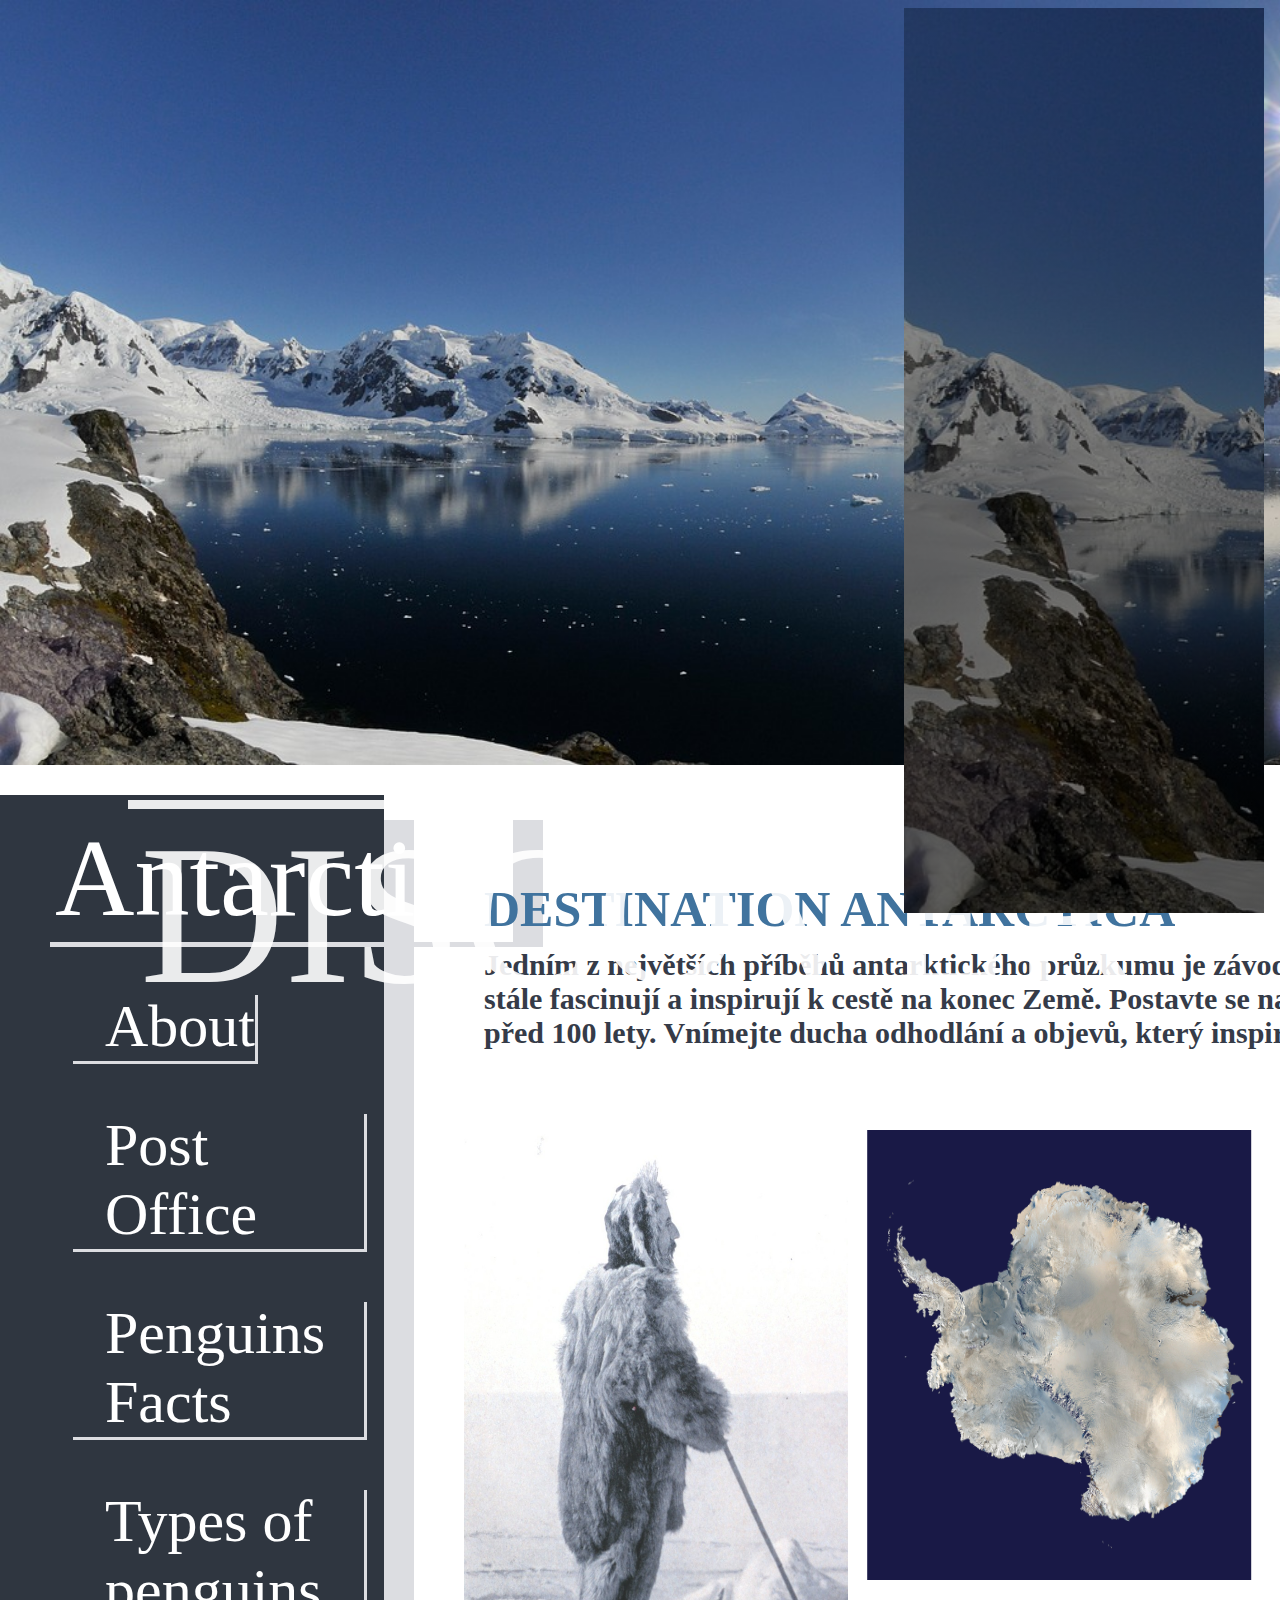
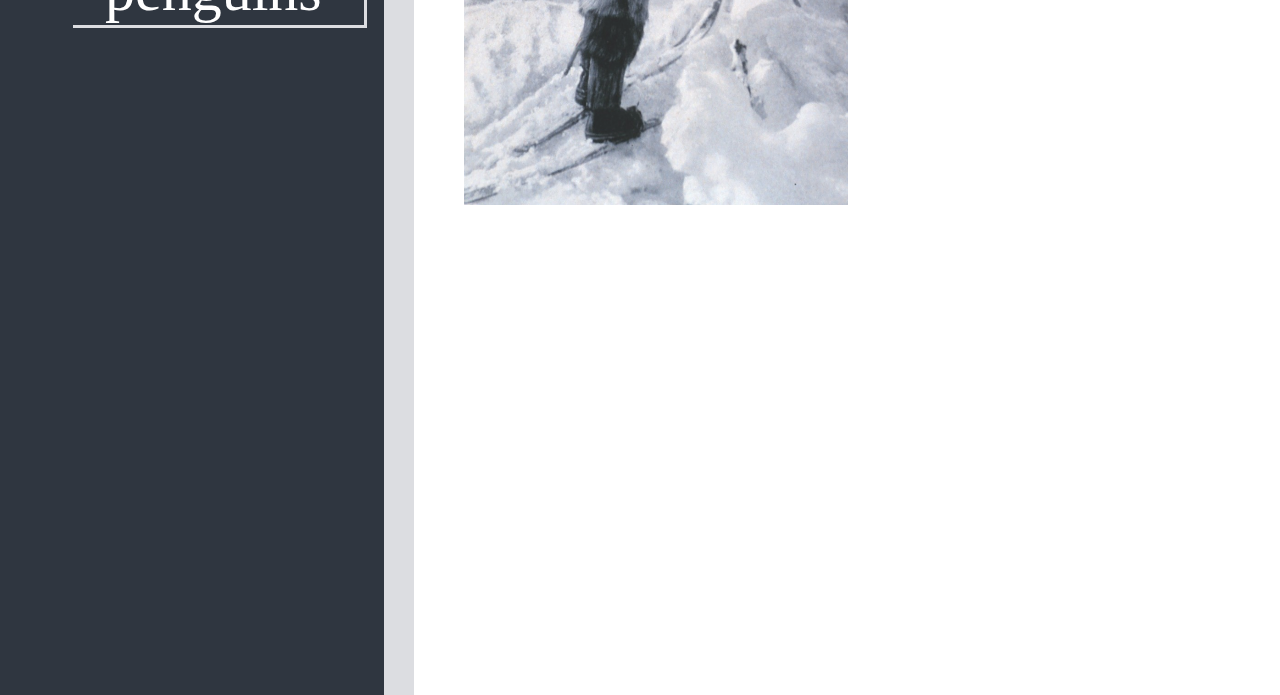
<file: cermakova_semProjekt/index.html>
<!DOCTYPE html>
<html lang="en">

<head>
    <meta charset="UTF-8">
    <meta http-equiv="X-UA-Compatible" content="IE=edge">
    <meta name="viewport" content="width=device-width, initial-scale=1.0">
    <link rel="stylesheet" href="main.css">
    <script src="https://ajax.googleapis.com/ajax/libs/jquery/3.5.1/jquery.min.js"></script>
    <title>Discover | Antarctica</title>
    <link rel="icon" type="image/png" href="penguin.ico" />
</head>

<body>
    <header class="background">
        <div class="container">
            <div id="methods">
                <div id="translate" class="methods">DISCOVER</div>
            </div>
            <div class="top-right">
                <div class="app-wrap">
                    <div class="overlay">
                        <main>
                            <section class="location">
                                <div class="city"></div>
                                <div class="date"></div>
                            </section>
                            <div class="current">
                                <div class="temp"><span></span></div>
                                <div class="weather"></div>
                                <div class="hi-low"></div>
                            </div>
                        </main>
                    </div>
                </div>
            </div>
        </div>
    </header>

    <div id="predel">
        <h1 id="strankaNadpis">

        </h1>
    </div>

    <section>
        <nav>
            <ul>
                <p>
                    Antarctica
                </p>
                <li><a href="01about.html" title="About">About</a></li>
                <li><a href="02postOffice.html" title="PostOffice">Post Office</a></li>
                <li><a href="03penguins.html" title="Penguins">Penguins Facts</a></li>
                <li><a href="04types.html" title="Types">Types of penguins</a></li>
            </ul>
        </nav>
        <article>
            <div id="column" class="text">
                <h1>DESTINATION ANTARCTICA</h1>
                <h5 id="obsah">
                    Jedním z největších příběhů antarktického průzkumu je závod o dosažení zeměpisného jižního pólu. Hrdinské cesty Amundsena, Scotta a Shackletona nás stále fascinují a inspirují k cestě na konec Země. Postavte se na 90° jižní šířky a představte si, jak
                    se cítili, když mířili přes zmrzlý kontinent do neznáma před 100 lety. Vnímejte ducha odhodlání a objevů, který inspiroval století antarktického průzkumu a vědeckého výzkumu.
                </h5>
            </div>

            <img id="image" src="history.jpg">
            <img id="image2" src="southPole.jpg">

            <div id="odkaz">
                <h2>Více informací naleznete na stránce:</h2>
                <a href="https://www.polarcruises.com/">https://www.polarcruises.com/</a>
            </div>

        </article>
    </section>





    <script src="main.js"></script>
</body>

</html>
</file>
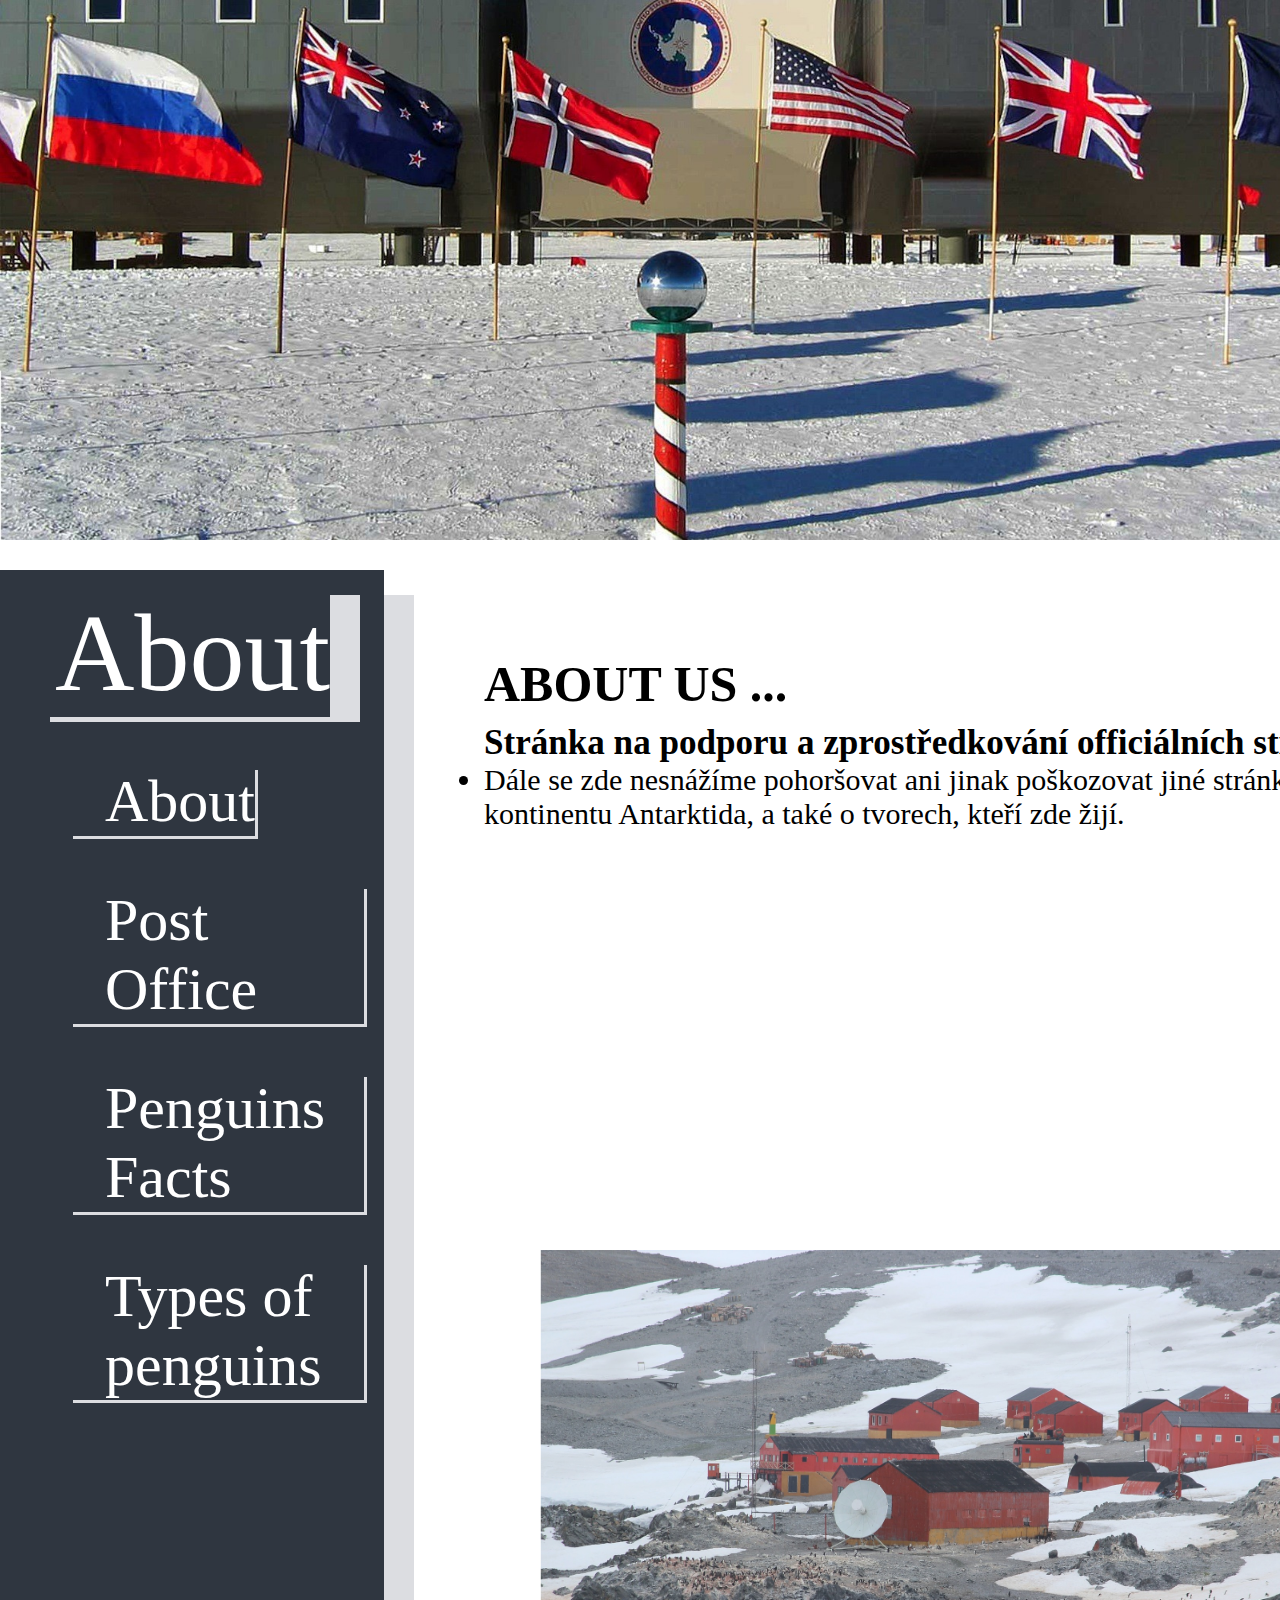
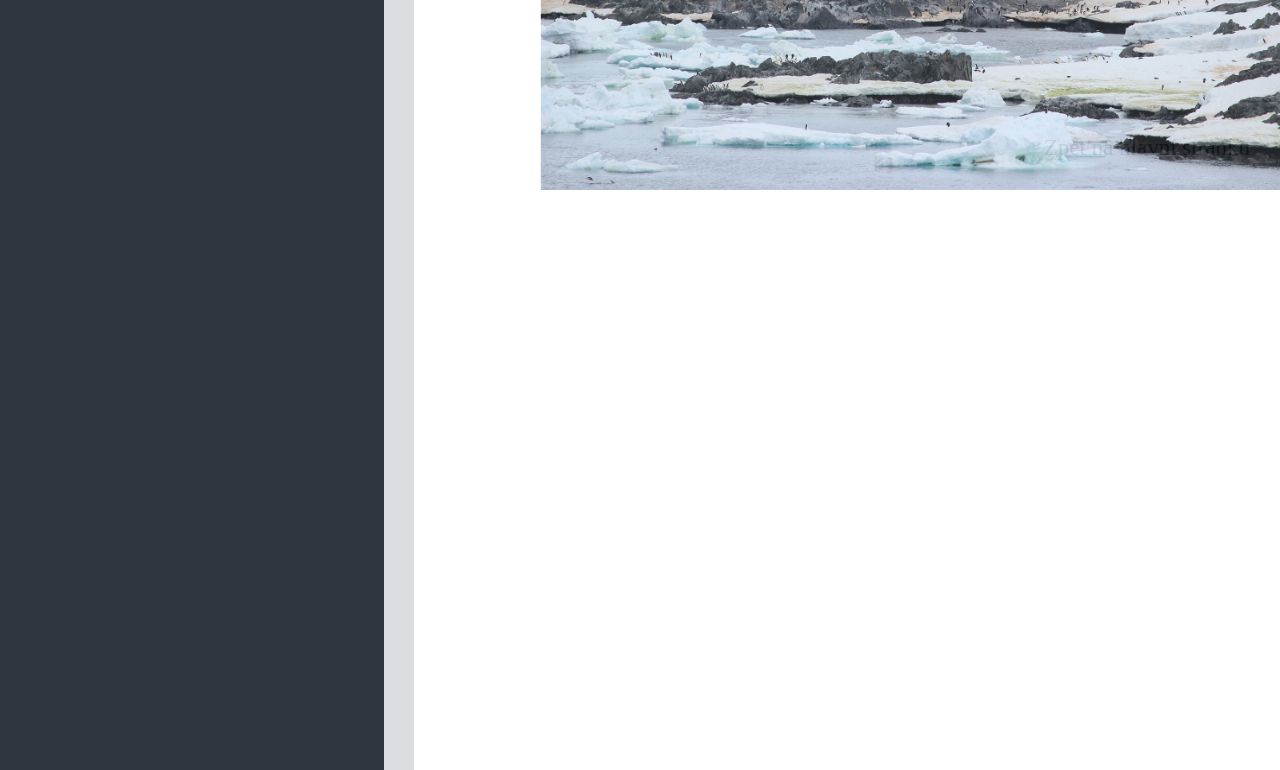
<file: cermakova_semProjekt/01about.html>
<!DOCTYPE html>
<html lang="en">

<head>
    <meta charset="UTF-8">
    <meta http-equiv="X-UA-Compatible" content="IE=edge">
    <meta name="viewport" content="width=device-width, initial-scale=1.0">
    <link rel="stylesheet" href="01.css">
    <script src="https://ajax.googleapis.com/ajax/libs/jquery/3.5.1/jquery.min.js"></script>
    <title>Discover | About</title>
    <link rel="icon" type="image/png" href="penguin.ico" />
</head>

<body>
    <header class="background">
        <div class="container">
            <div id="methods">
                <div id="translate" class="methods"></div>
            </div>
            <div class="top-right">
                <div class="app-wrap">
                    <div class="overlay">
                    </div>
                </div>
            </div>
        </div>
    </header>

    <div id="predel">
        <h1 id="strankaNadpis">

        </h1>
    </div>

    <section>
        <nav>
            <ul>
                <p>
                    About
                </p>
                <li id="homepage"><a href="01about.html" title="About">About</a></li>
                <li id="homepage"><a href=" 02postOffice.html " title="PostOffice ">Post Office</a></li>
                <li id="homepage"><a href="03penguins.html" title="Penguins">Penguins Facts</a></li>
                <li id="homepage"><a href=" 04types.html " title="Types ">Types of penguins</a></li>
            </ul>
        </nav>
        <article>
            <div id="column" class="text">
                <h1>ABOUT US ...</h1>
                <h3>Stránka na podporu a zprostředkování officiálních stránek zabývajících se Jížním pólem, a to konkrétně kontinentem Antarktida.</h3>
                <li id="odstavec">
                    Dále se zde nesnážíme pohoršovat ani jinak poškozovat jiné stránky. Máme zde originální obsah a umožňujeme tak širšímu okolí lidí zprostředkovat informace o kontinentu Antarktida, a také o tvorech, kteří zde žijí.
                </li>
            </div>
            <img id="image" src="station.jpg">

        </article>
    </section>

    <a id="backButton" href="index.html">Zpět na hlavní stránku</a>

</body>

</html>
</file>
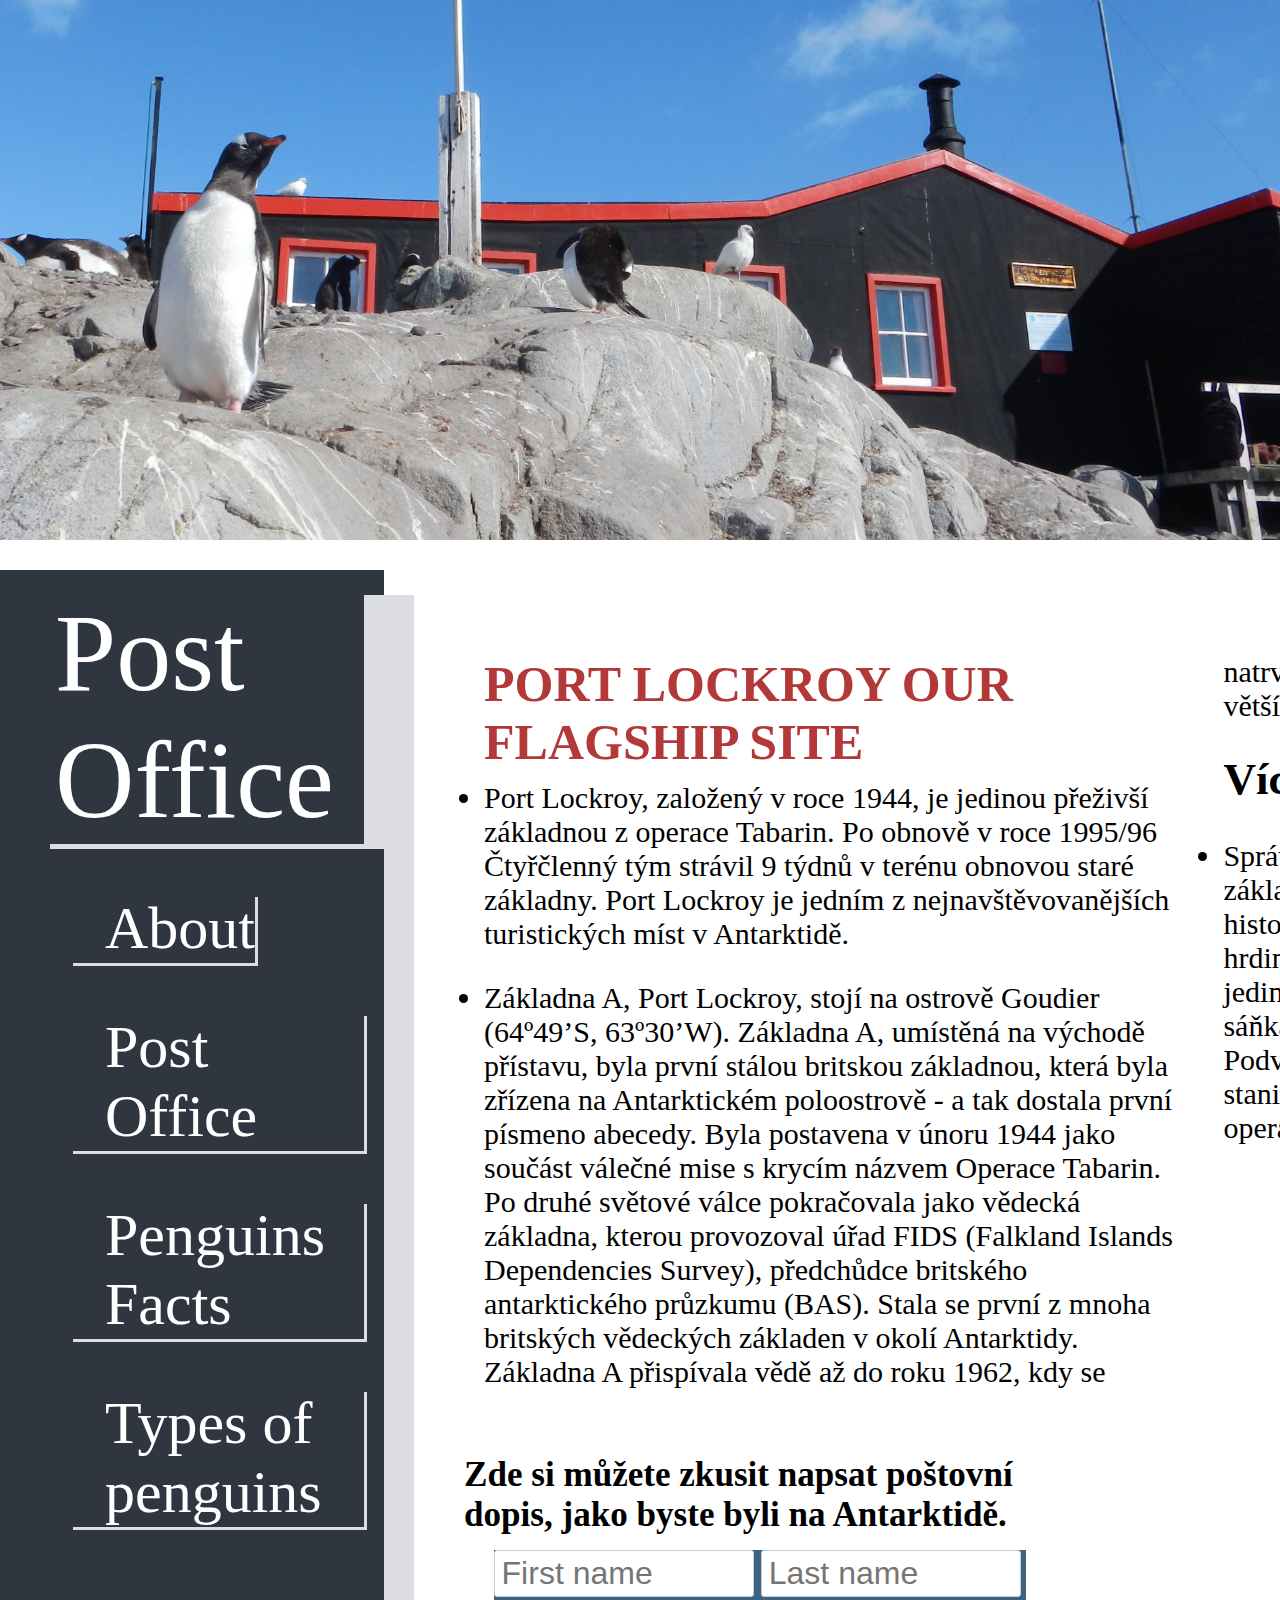
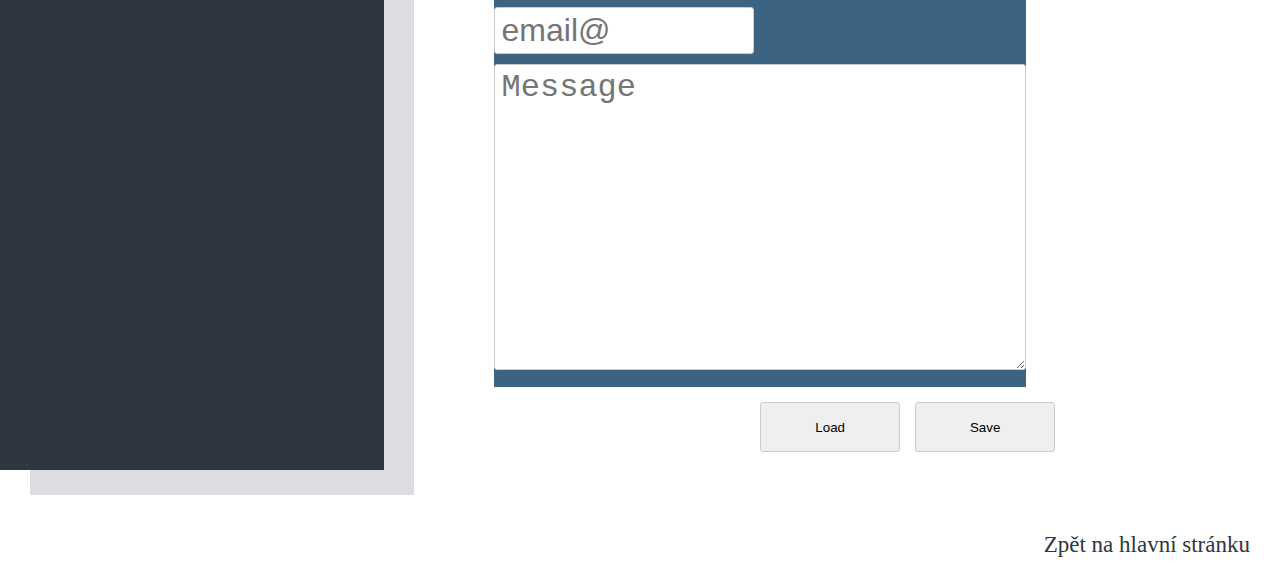
<file: cermakova_semProjekt/02postOffice.html>
<!DOCTYPE html>
<html lang="en">

<head>
    <meta charset="UTF-8">
    <meta http-equiv="X-UA-Compatible" content="IE=edge">
    <meta name="viewport" content="width=device-width, initial-scale=1.0">
    <link rel="stylesheet" href="02postoff.css">
    <script src="https://ajax.googleapis.com/ajax/libs/jquery/3.5.1/jquery.min.js"></script>
    <script src="main.js"></script>
    <title>Discover | Post Office</title>
    <link rel="icon" type="image/png" href="penguin.ico" />
</head>

<body>
    <header class="background">
        <div class="container">
            <div id="methods">
                <div id="translate" class="methods"></div>
            </div>
            <div class="top-right">
                <div class="app-wrap">
                    <div class="overlay">
                    </div>
                </div>
            </div>
        </div>
    </header>

    <div id="predel">
        <h1 id="strankaNadpis">

        </h1>
    </div>

    <section>
        <nav>
            <ul>
                <p>
                    Post Office
                </p>
                <li id="homepage"><a href="01about.html" title="About">About</a></li>
                <li id="homepage"><a href=" 02postOffice.html " title="PostOffice ">Post Office</a></li>
                <li id="homepage"><a href="03penguins.html" title="Penguins">Penguins Facts</a></li>
                <li id="homepage"><a href=" 04types.html " title="Types ">Types of penguins</a></li>
            </ul>
        </nav>
        <article>
            <div id="column" class="text">
                <h1>PORT LOCKROY OUR FLAGSHIP SITE</h1>
                <li id="odstavec">
                    Port Lockroy, založený v roce 1944, je jedinou přeživší základnou z operace Tabarin. Po obnově v roce 1995/96 Čtyřčlenný tým strávil 9 týdnů v terénu obnovou staré základny. Port Lockroy je jedním z nejnavštěvovanějších turistických míst v Antarktidě.
                </li>
                <li id="odstavec">
                    Základna A, Port Lockroy, stojí na ostrově Goudier (64º49’S, 63º30’W). Základna A, umístěná na východě přístavu, byla první stálou britskou základnou, která byla zřízena na Antarktickém poloostrově - a tak dostala první písmeno abecedy. Byla postavena
                    v únoru 1944 jako součást válečné mise s krycím názvem Operace Tabarin. Po druhé světové válce pokračovala jako vědecká základna, kterou provozoval úřad FIDS (Falkland Islands Dependencies Survey), předchůdce britského antarktického
                    průzkumu (BAS). Stala se první z mnoha britských vědeckých základen v okolí Antarktidy. Základna A přispívala vědě až do roku 1962, kdy se natrvalo uzavřela, když se výzkum začal přesouvat na větší a modernější základny.
                </li>
                <h2>Více informací naleznete na stránce:</h2>
                <a href="http://www.ukaht.org/heritage/">http://www.ukaht.org/heritage/</a>
                <li id="odstavec">
                    Správci Port Lockroy spolu s dalšími bývalými britskými základnami na Antarktickém poloostrově udržují historický zájem o další, jako je Ostrov klamu a chatrče z hrdinské éry v Rossově moři. Každé místo vypráví jedinečný příběh objevů a vědeckých výzkumů
                    od sáňkařských výprav Podkovy až po kostkovanou historii Podvodného ostrova, který začínal jako velrybářská stanice a později se stal výzkumnou základnou během operace Tabarin.
                </li>
            </div>
            <div id="mail">
                <h3>Zde si můžete zkusit napsat poštovní dopis, jako byste byli na Antarktidě.</h3>
                <img id="image" src="iconfinder_1936916_letter_mail_post_postcard_send_icon_512px.png">
                <form method="post" action="process.php">



                    <input id="first-name" type="text" required placeholder="First name" name="First-Name">

                    <input type="text" id="last-name" required placeholder="Last name" name="Last-Name">

                    <input id="eml" type="email" required placeholder="email@" name="Email">

                    <textarea id="textarea" rows="8" required placeholder="Message" name="Message"></textarea>



                </form>
                <button type="button" id="save" onclick="save()">Save</button>
                <button type="button" id="load" onclick="load()">Load</button>
            </div>
        </article>

    </section>

    <a id="backButton" href="index.html">Zpět na hlavní stránku</a>

</body>

</html>
</file>
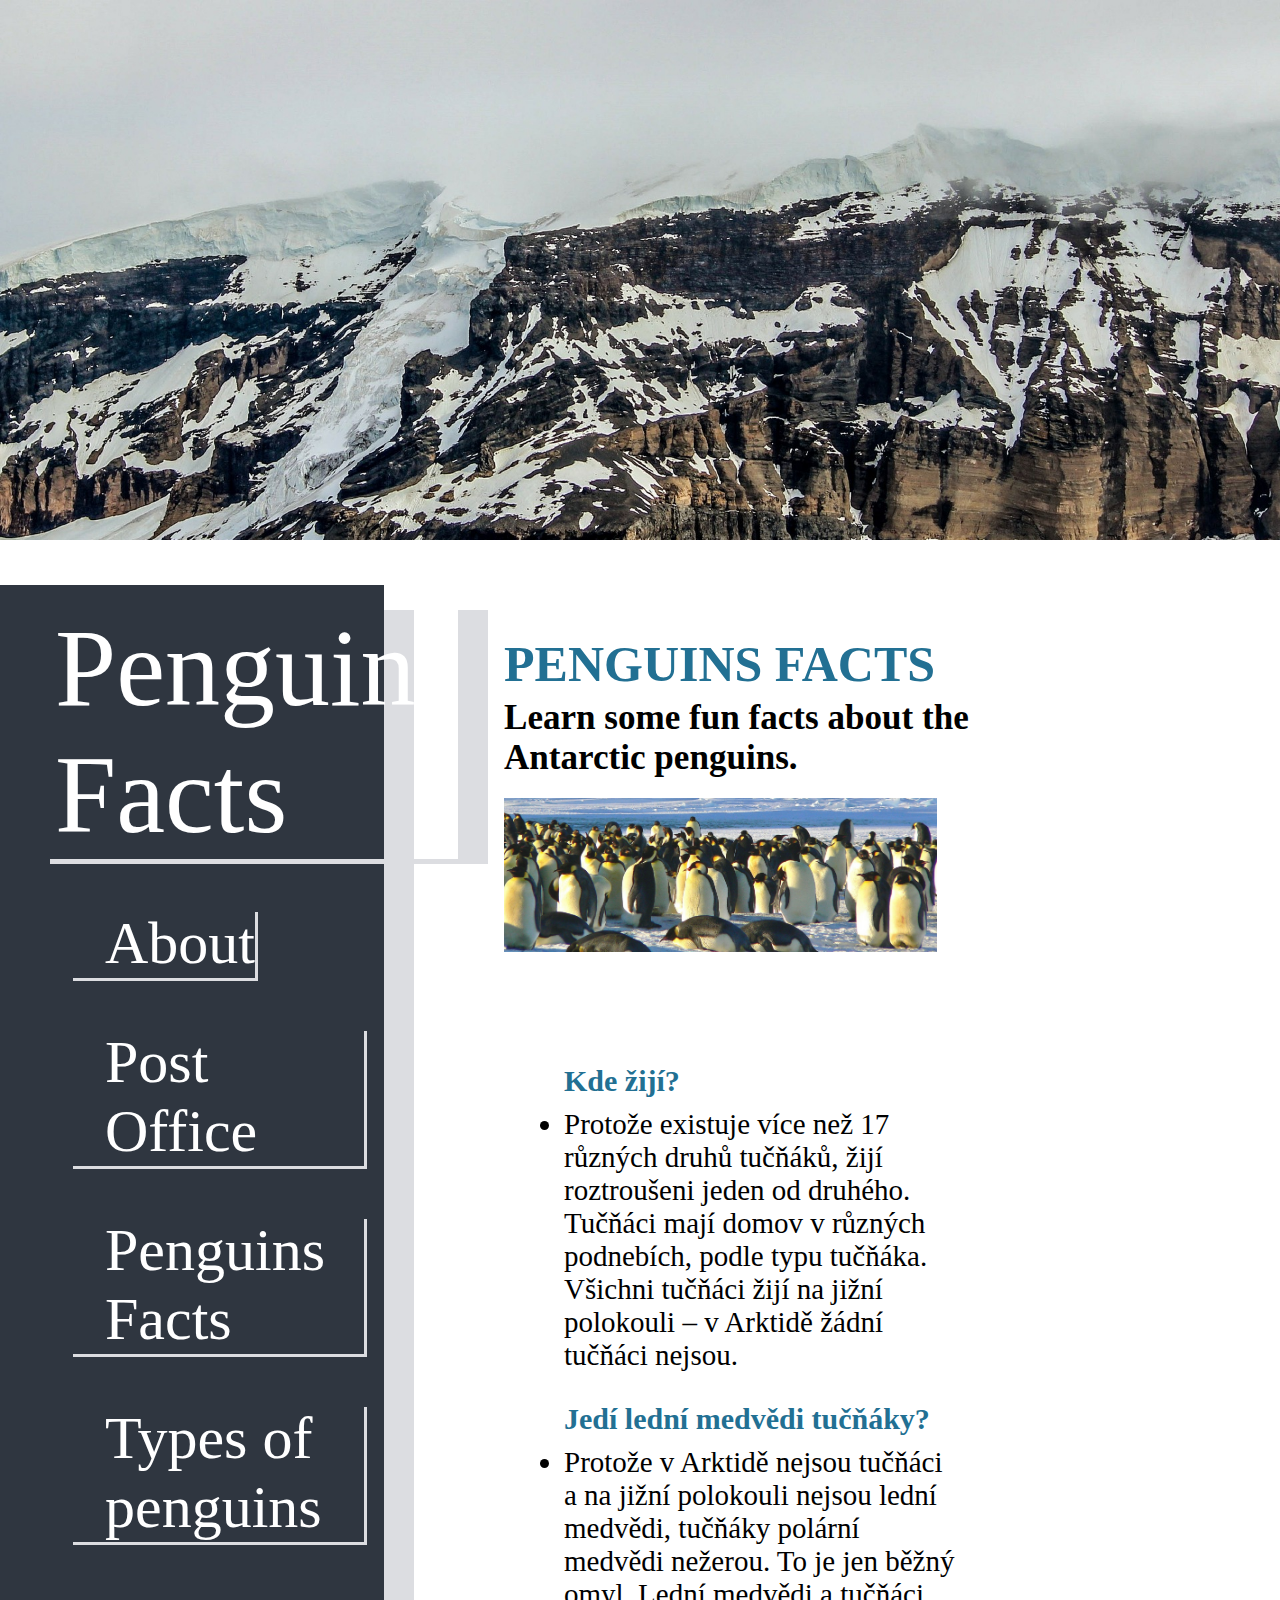
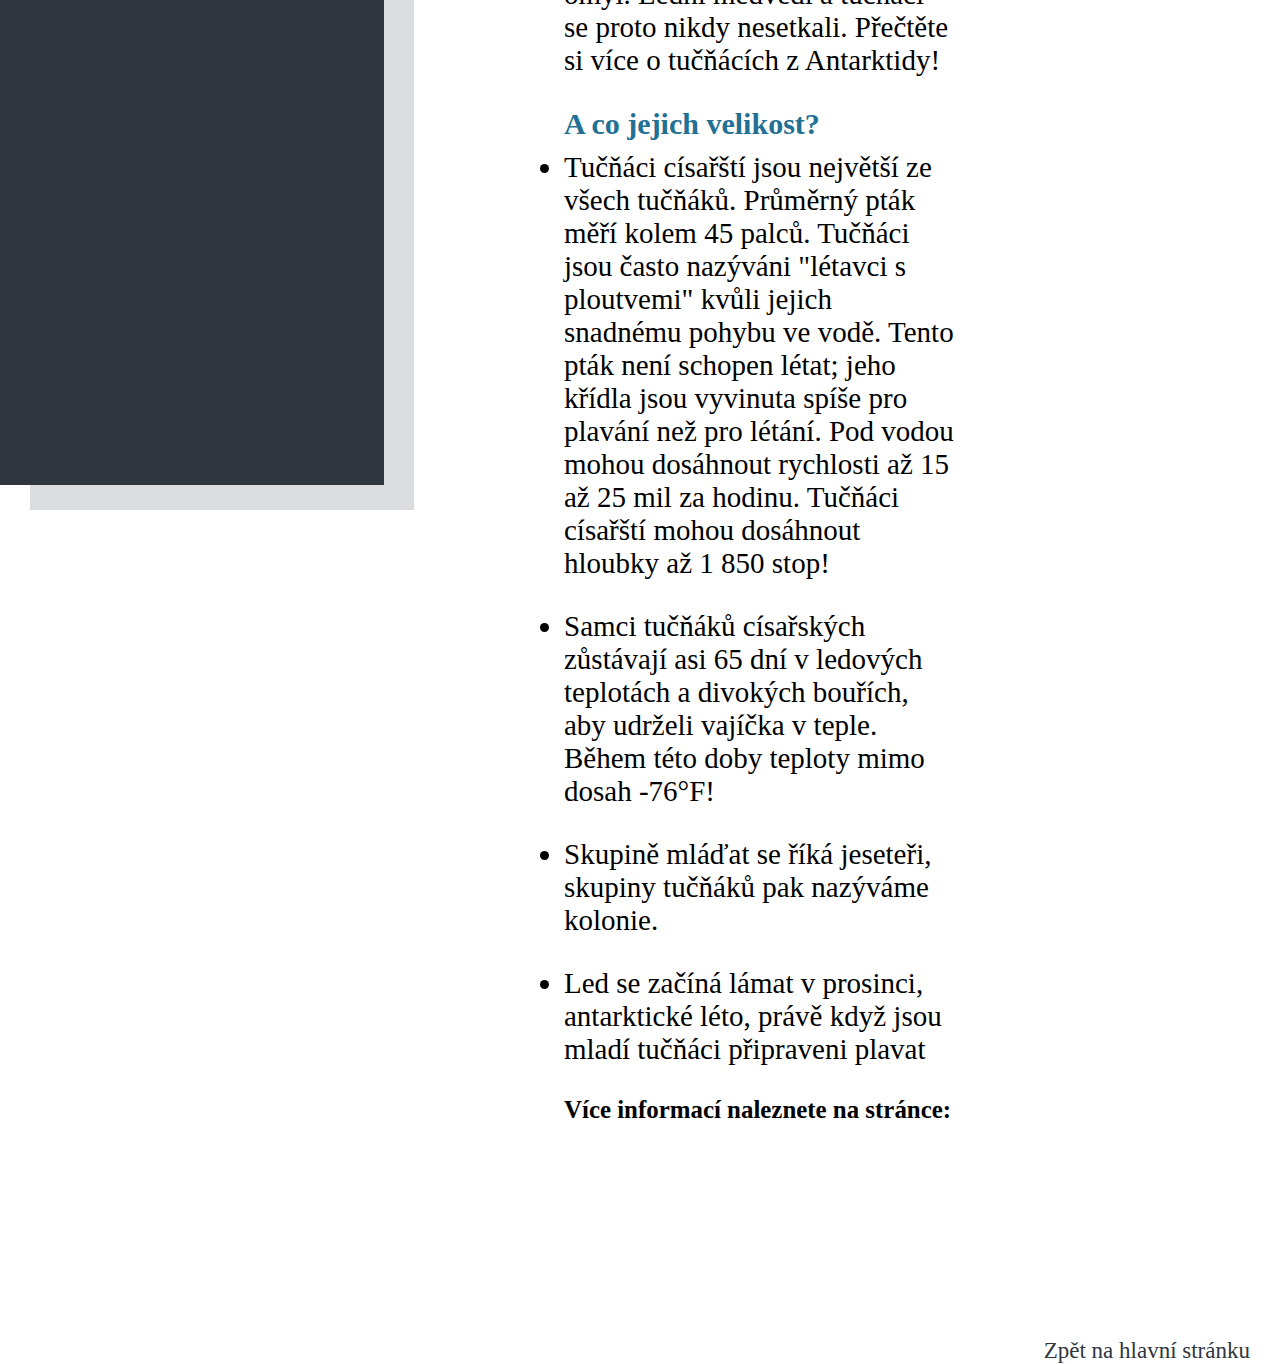
<file: cermakova_semProjekt/03penguins.html>
<!DOCTYPE html>
<html lang="en">

<head>
    <meta charset="UTF-8">
    <meta http-equiv="X-UA-Compatible" content="IE=edge">
    <meta name="viewport" content="width=device-width, initial-scale=1.0">
    <link rel="stylesheet" href="03penguins.css">
    <script src="https://ajax.googleapis.com/ajax/libs/jquery/3.5.1/jquery.min.js"></script>
    <title>Discover | Facts</title>
    <link rel="icon" type="image/png" href="penguin.ico" />
</head>

<body>
    <header class="background">
        <div class="container">
            <div id="methods">
                <div id="translate" class="methods"></div>
            </div>
            <div class="top-right">
                <div class="app-wrap">
                    <div class="overlay">
                    </div>
                </div>
            </div>
        </div>
    </header>

    <div id="predel">
        <h1 id="strankaNadpis">

        </h1>
    </div>

    <section>
        <nav>
            <ul>
                <p>
                    Penguins Facts
                </p>
                <li id="homepage"><a href="01about.html" title="About">About</a></li>
                <li id="homepage"><a href=" 02postOffice.html " title="PostOffice ">Post Office</a></li>
                <li id="homepage"><a href="03penguins.html" title="Penguins">Penguins Facts</a></li>
                <li id="homepage"><a href=" 04types.html " title="Types ">Types of penguins</a></li>
            </ul>
        </nav>
        <article>


            <h1>PENGUINS FACTS</h1>
            <h3>Learn some fun facts about the Antarctic penguins.</h3>
            <img id="image" src="emperor-penguins.jpg">
            <div id="column" class="text">

                <h4>Kde žijí? </h4>
                <li id="odstavec">
                    Protože existuje více než 17 různých druhů tučňáků, žijí roztroušeni jeden od druhého. Tučňáci mají domov v různých podnebích, podle typu tučňáka. Všichni tučňáci žijí na jižní polokouli – v Arktidě žádní tučňáci nejsou.
                </li>
                <h4>Jedí lední medvědi tučňáky? </h4>
                <li id="odstavec">
                    Protože v Arktidě nejsou tučňáci a na jižní polokouli nejsou lední medvědi, tučňáky polární medvědi nežerou. To je jen běžný omyl. Lední medvědi a tučňáci se proto nikdy nesetkali. Přečtěte si více o tučňácích z Antarktidy!
                </li>
                <h4>A co jejich velikost?</h4>
                <li id="odstavec">
                    Tučňáci císařští jsou největší ze všech tučňáků. Průměrný pták měří kolem 45 palců. Tučňáci jsou často nazýváni "létavci s ploutvemi" kvůli jejich snadnému pohybu ve vodě. Tento pták není schopen létat; jeho křídla jsou vyvinuta spíše pro plavání než
                    pro létání. Pod vodou mohou dosáhnout rychlosti až 15 až 25 mil za hodinu. Tučňáci císařští mohou dosáhnout hloubky až 1 850 stop!
                </li>
                <li id="odstavec">
                    Samci tučňáků císařských zůstávají asi 65 dní v ledových teplotách a divokých bouřích, aby udrželi vajíčka v teple. Během této doby teploty mimo dosah -76°F!
                </li>
                <li id="odstavec">
                    Skupině mláďat se říká jeseteři, skupiny tučňáků pak nazýváme kolonie.
                </li>
                <li id="odstavec">Led se začíná lámat v prosinci, antarktické léto, právě když jsou mladí tučňáci připraveni plavat</li>

                <h5>Více informací naleznete na stránce:</h5>
                <a href="https://global.hurtigruten.com/">https://global.hurtigruten.com/</a>

            </div>
        </article>
    </section>

    <a id="backButton" href="index.html">Zpět na hlavní stránku</a>

</body>

</html>
</file>
<file: cermakova_semProjekt/main.css>
* {
                margin: 0;
                padding: 0;
                box-sizing: border-box;
            }
            
            body {
                background-position: top center;
                font-family: 'Bodoni MT';
            }
            
            img {
                opacity: 0.9;
                width: 100%;
            }
            
            .container {
                position: relative;
                text-align: center;
                color: white;
            }
            
            .top-right {
                position: absolute;
                top: 8px;
                right: 16px;
            }
            
            .centered {
                padding: 75% 90% 300px;
                transform: translate(-50%, -50%);
                font-style: normal;
                font-size: 200%;
                font-family: 'Garamond';
            }
            
            .app-wrap {
                position: relative;
                display: flex;
                flex-direction: column;
                min-height: 30vh;
                max-width: 40vh;
                background-size: cover;
                background-image: url('panorama-3341402_1920.jpg');
            }
            
            .overlay {
                background-image: linear-gradient(to bottom, rgba(0, 0, 0, 0.3), rgba(0, 0, 0, 0.6));
            }
            
            .background {
                width: 100%;
                height: 85vh;
                background-image: url('panorama-3341402_1920.jpg');
                background-size: cover;
            }
            
            header input {
                max-width: 100%;
                margin-top: 30px;
                margin-bottom: 20px;
                padding: 10px 10px;
                border: none;
                outline: none;
                background-color: rgba(255, 255, 255, 0.5);
                color: black;
                font-size: 20px;
                font-weight: 300px;
                transition: 0.2 ease-out;
            }
            
            header input:focus {
                background-color: rgba(255, 255, 255, 0.3);
            }
            
            main {
                flex: 1 1 100%;
                padding: 520px 200px 350px;
                display: flex;
                flex-direction: column;
                align-items: center;
                text-align: left;
                margin-right: 50px;
            }
            
            .location .city {
                color: #FFF;
                font-size: 42px;
                font-weight: 500;
                margin-bottom: 5px;
            }
            
            .location .date {
                color: #FFF;
                font-size: 28px;
                font-family: 'Microsoft Himalaya';
            }
            
            .current .temp {
                color: #FFF;
                font-size: 102px;
                font-weight: 900;
                margin: 30px 0px;
                text-shadow: 2px 10px rgba(0, 0, 0, 0.3);
            }
            
            .current .temp span {
                font-weight: 500;
            }
            
            .current .weather {
                color: #FFF;
                font-size: 32px;
                font-weight: 700;
                font-style: italic;
                margin-bottom: 8px;
                text-shadow: 0px 3px rgba(0, 0, 0, 0.4);
            }
            
            .current .hi-low {
                color: #FFF;
                font-size: 24px;
                font-weight: 500;
                text-shadow: 0px 4px rgba(0, 0, 0, 0.4);
            }
            
            nav {
                float: left;
                width: 30%;
                height: 1500px;
                background: #2f3640;
                padding: 20px;
                margin-top: 20px;
                box-shadow: 30px 25px #dcdde1;
            }
            
            nav ul {
                list-style-type: none;
                font-family: 'Times New Roman', Times, serif;
            }
            
            article {
                float: left;
                padding: 50px;
                margin-left: 30px;
                width: 54%;
                height: 300%;
                font-size: 30px;
            }
            
            p {
                font-size: 110px;
                font-family: 'Bodoni MT';
                float: inline-start;
                padding-left: 35px;
                font-stretch: semi-condensed;
                box-shadow: 30px 5px #dcdde1;
                color: white;
            }
            
            li {
                font-size: 60px;
                font-family: 'Bodoni MT';
                margin-left: 50px;
                margin-top: 50px;
                float: inline-start;
                padding-left: 35px;
                font-stretch: semi-condensed;
                color: white;
                box-shadow: 3px 3px #dcdde1;
            }
            
            a:link {
                color: white;
                text-decoration: none;
            }
            
            a:visited {
                text-decoration: none;
                color: #0094DE;
            }
            
            a:hover {
                text-decoration: underline;
                color: #DD127B;
            }
            
            .methods {
                color: rgba(255, 255, 255, 0.9);
                font-size: 200px;
                display: inline-block;
                margin-top: 800px;
                border: none;
                outline: none;
            }
            
            #translate {
                width: 80%;
                height: 1vh;
                background-color: rgba(255, 255, 255, 0.9);
                background-size: cover;
            }
            
            .text {
                height: 250px;
                width: 2000px;
                margin-left: 20px;
                margin-top: 55px;
            }
            
            #column {
                column-count: 1;
                column-width: 200px;
            }
            
            h1 {
                font-size: 50px;
                margin-bottom: 10px;
                color: #40739e;
            }
            
            #obsah {
                font-size: 30px;
                color: #353b48;
                font-family: 'Bodoni MT';
            }
            
            #image {
                position: absolute;
                width: 30%;
                height: 75%;
                margin-bottom: 20px;
            }
            
            #image2 {
                position: absolute;
                width: 30%;
                height: 50%;
                transform: translate(105%, 0%);
            }
            
            #odkaz {
                position: absolute;
                transform: translate(143%, 890%);
            }
</file>
<file: cermakova_semProjekt/01.css>
* {
    margin: 0;
    padding: 0;
    box-sizing: border-box;
}

body {
    background-position: top center;
    font-family: 'Bodoni MT';
}

img {
    opacity: 0.9;
    width: 100%;
}

.container {
    position: relative;
    text-align: center;
    color: white;
}

.top-right {
    position: absolute;
    top: 8px;
    right: 16px;
}

.centered {
    padding: 75% 90% 300px;
    transform: translate(-50%, -50%);
    font-style: normal;
    font-size: 200%;
    font-family: 'Garamond';
}

.background {
    width: 100%;
    height: 60vh;
    background-image: url('antarctica.jpg');
    background-size: cover;
}

nav {
    float: left;
    width: 30%;
    height: 100%;
    min-height: 1800px;
    background: #2f3640;
    padding: 20px;
    margin-top: 20px;
    box-shadow: 30px 25px #dcdde1;
}

nav ul {
    list-style-type: none;
    font-family: 'Times New Roman', Times, serif;
}

article {
    float: left;
    padding: 50px;
    margin-left: 30px;
    width: 54%;
    font-size: 30px;
}

p {
    font-size: 110px;
    font-family: 'Bodoni MT';
    float: inline-start;
    padding-left: 35px;
    font-stretch: semi-condensed;
    box-shadow: 30px 5px #dcdde1;
    color: white;
}

#homepage {
    font-size: 60px;
    font-family: 'Bodoni MT';
    margin-left: 50px;
    margin-top: 50px;
    float: inline-start;
    padding-left: 35px;
    font-stretch: semi-condensed;
    color: white;
    box-shadow: 3px 3px #dcdde1;
}

a:link {
    color: white;
    text-decoration: none;
}

a:visited {
    text-decoration: none;
    color: #0094DE;
}

a:hover {
    text-decoration: underline;
    color: #DD127B;
}

.text {
    height: 1000px;
    width: 2000px;
    margin-left: 20px;
    margin-top: 55px;
}

#column {
    column-count: 1;
    column-width: 200px;
}

#backButton {
    font-size: 23px;
    float: right;
    margin-right: 30px;
    margin-top: 30px;
    color: #2f3640;
    font-family: 'Garamond';
}

h1 {
    font-size: 50px;
    margin-bottom: 10px;
}

#odstavec {
    font-size: 30px;
    color: black;
    margin-bottom: 30px;
}

#image {
    position: absolute;
    width: 60%;
    height: 60%;
    transform: translate(10%, -75%);
}
</file>
<file: cermakova_semProjekt/02postoff.css>
* {
    margin: 0;
    padding: 0;
    box-sizing: border-box;
}

body {
    background-position: top center;
    font-family: 'Bodoni MT';
}

img {
    opacity: 0.9;
    width: 100%;
}

.container {
    position: relative;
    text-align: center;
    color: white;
}

.top-right {
    position: absolute;
    top: 8px;
    right: 16px;
}

.centered {
    padding: 75% 90% 300px;
    transform: translate(-50%, -50%);
    font-style: normal;
    font-size: 200%;
    font-family: 'Garamond';
}

.background {
    width: 100%;
    height: 60vh;
    background-image: url('wallpaperflare-cropped.jfif');
    background-size: cover;
}

nav {
    float: left;
    width: 30%;
    height: 1500px;
    background: #2f3640;
    padding: 20px;
    margin-top: 20px;
    box-shadow: 30px 25px #dcdde1;
}

nav ul {
    list-style-type: none;
    font-family: 'Times New Roman', Times, serif;
}

article {
    float: left;
    padding: 50px;
    margin-left: 30px;
    width: 54%;
    font-size: 30px;
}

p {
    font-size: 110px;
    font-family: 'Bodoni MT';
    float: inline-start;
    padding-left: 35px;
    font-stretch: semi-condensed;
    box-shadow: 30px 5px #dcdde1;
    color: white;
}

#homepage {
    font-size: 60px;
    font-family: 'Bodoni MT';
    margin-left: 50px;
    margin-top: 50px;
    float: inline-start;
    padding-left: 35px;
    font-stretch: semi-condensed;
    color: white;
    box-shadow: 3px 3px #dcdde1;
}

a:link {
    color: white;
    text-decoration: none;
}

a:visited {
    text-decoration: none;
    color: #0094DE;
}

a:hover {
    text-decoration: underline;
    color: #DD127B;
}

.text {
    max-height: 800px;
    width: 120%;
    margin-left: 20px;
    margin-top: 55px;
}

#column {
    column-count: 1;
    column-width: 200px;
}

#backButton {
    font-size: 23px;
    float: right;
    margin-right: 30px;
    margin-top: 30px;
    color: #2f3640;
    font-family: 'Garamond';
}

h1 {
    font-size: 50px;
    margin-bottom: 10px;
    color: #b33939;
}

#odstavec {
    font-size: 30px;
    color: black;
    margin-bottom: 30px;
}

form {
    width: 90%;
    max-width: 1200px;
    max-height: 800px;
    margin: 15px auto;
    font-size: 26px;
    background-color: #3c6382;
}

input,
textarea {
    width: 100%;
    height: 100%;
    font-size: 32px;
    margin-bottom: 10px;
    border-radius: 3px;
    border: solid 1px #ccc;
    padding: 4px 7px;
}

#first-name,
#last-name {
    width: 49%;
}

#eml {
    width: 49%;
}

button {
    width: 140px;
    height: 50px;
    float: right;
    margin-left: 15px;
    border-radius: 3px;
    border: solid 1px #ccc;
    padding: 4px 7px;
}

button:hover {
    background-color: rgb(79, 186, 238);
}

#image {
    position: absolute;
    width: 200px;
    height: 200px;
    transform: translate(600%, -10%);
}
</file>
<file: cermakova_semProjekt/03penguins.css>
* {
    margin: 0;
    padding: 0;
    box-sizing: border-box;
}

body {
    background-position: top center;
    font-family: 'Bodoni MT';
}

img {
    opacity: 0.9;
    width: 100%;
}

.container {
    position: relative;
    text-align: center;
    color: white;
}

.top-right {
    position: absolute;
    top: 8px;
    right: 16px;
}

.centered {
    padding: 75% 90% 300px;
    transform: translate(-50%, -50%);
    font-style: normal;
    font-size: 200%;
    font-family: 'Garamond';
}

.background {
    width: 100%;
    height: 60vh;
    background-image: url('theme.jpg');
    background-size: cover;
}

nav {
    float: left;
    width: 30%;
    height: 1500px;
    background: #2f3640;
    padding: 20px;
    margin-top: 20px;
    box-shadow: 30px 25px #dcdde1;
}

nav ul {
    list-style-type: none;
    font-family: 'Times New Roman', Times, serif;
}

article {
    float: left;
    padding: 50px;
    margin-left: 30px;
    width: 54%;
    height: 300%;
    font-size: 30px;
}

p {
    font-size: 110px;
    font-family: 'Bodoni MT';
    float: inline-start;
    padding-left: 35px;
    font-stretch: semi-condensed;
    box-shadow: 30px 5px #dcdde1;
    color: white;
}

#homepage {
    font-size: 60px;
    font-family: 'Bodoni MT';
    margin-left: 50px;
    margin-top: 50px;
    float: inline-start;
    padding-left: 35px;
    font-stretch: semi-condensed;
    color: white;
    box-shadow: 3px 3px #dcdde1;
}

a:link {
    color: white;
    text-decoration: none;
}

a:visited {
    text-decoration: none;
    color: #0094DE;
}

a:hover {
    text-decoration: underline;
    color: #DD127B;
}

.text {
    height: 800px;
    width: 2000px;
    margin-left: 20px;
    margin-top: 55px;
}

#column {
    column-count: 2;
    column-width: 500px;
    display: table-cell;
    padding: 100px;
}

#backButton {
    font-size: 23px;
    float: right;
    margin-right: 30px;
    margin-top: 30px;
    color: #2f3640;
    font-family: 'Garamond';
}

h1 {
    font-size: 50px;
    margin-bottom: 5px;
    color: #227093;
    padding-left: 40px;
    padding-top: 20px;
}

h4 {
    margin-top: 5px;
    font-size: 30px;
    margin-bottom: 10px;
    color: #227093;
}

#odstavec {
    font-size: 29px;
    color: black;
    margin-bottom: 30px;
}

#image {
    width: 80%;
    height: 35%;
    margin-top: 20px;
    padding-left: 40px;
}

h3 {
    padding-left: 40px;
}
</file>
